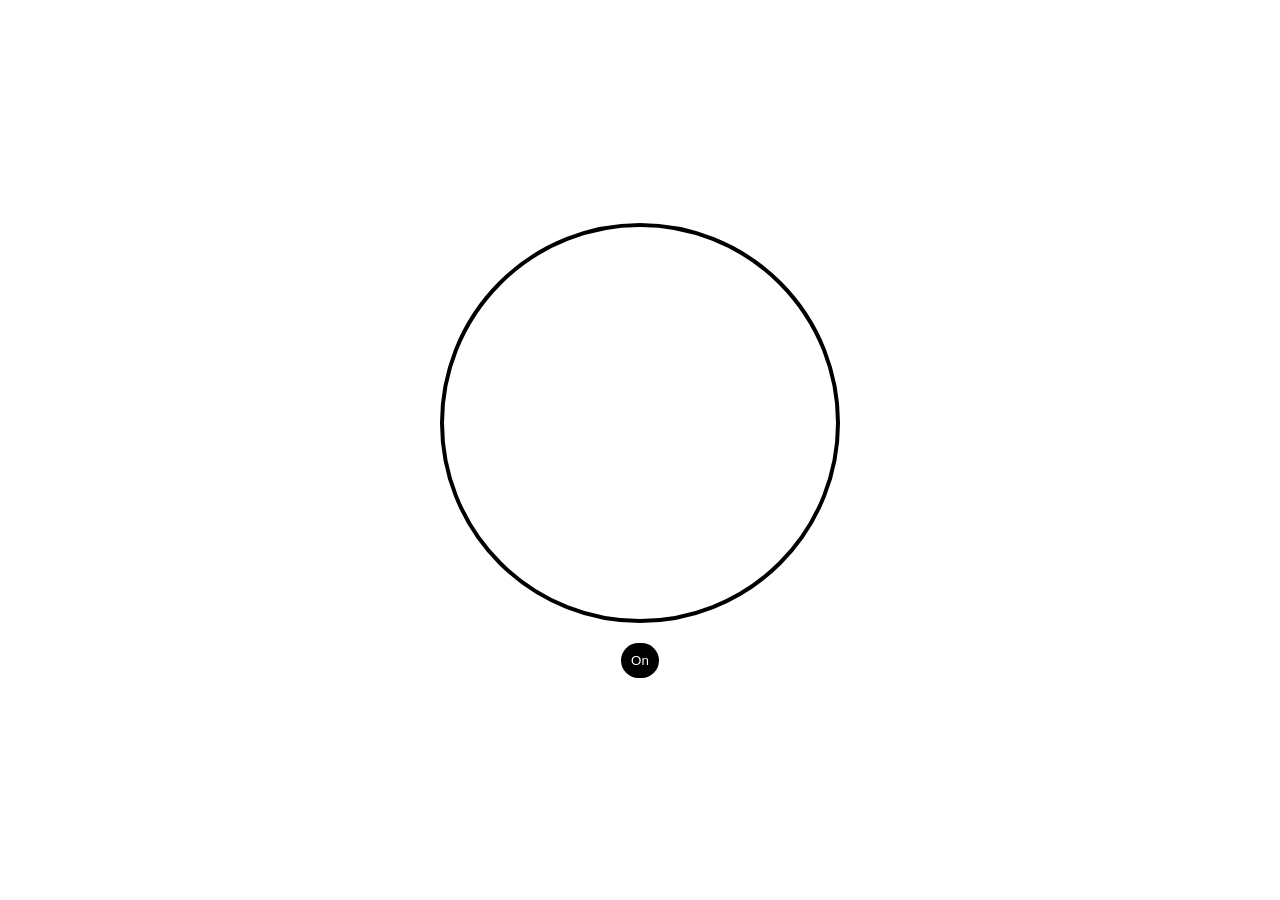
<file: bulp-project/index.html>
<!doctype html>
<html lang="en">
  <head>
    <meta charset="UTF-8" />
    <meta name="viewport" content="width=device-width, initial-scale=1.0" />
    <title>Bulp On-Off</title>
    <link rel="stylesheet" href="style.css" />
  </head>
  <body>

    <main>
      <div class="bulp"></div>
      <button>On</button>

    </main>


    <script src="script.js"></script>
  </body>
</html>
</file>
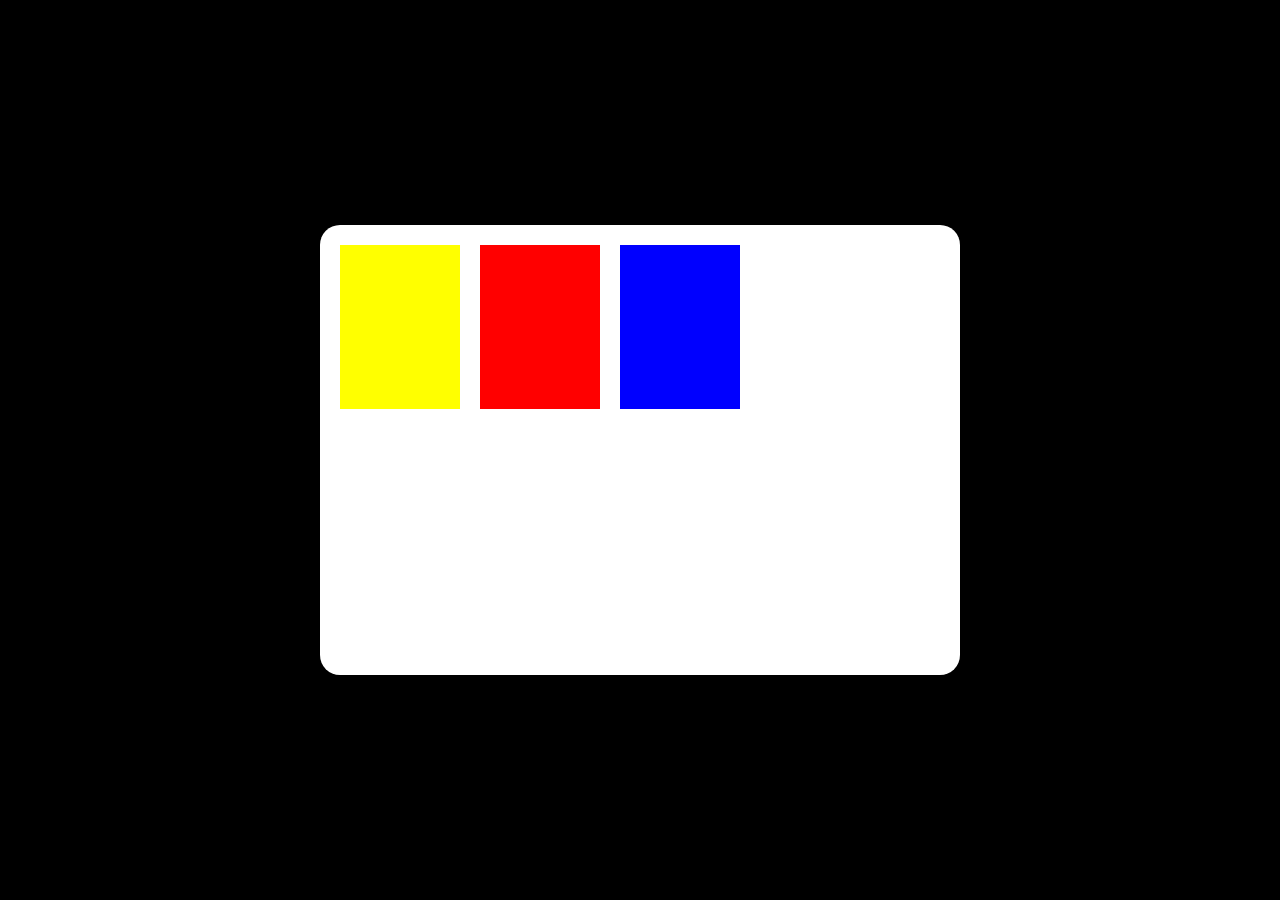
<file: day-3-box-color-change/index.html>
<!doctype html>
<html lang="en">
  <head>
    <meta charset="UTF-8" />
    <meta name="viewport" content="width=device-width, initial-scale=1.0" />
    <title>Document</title>
    <link rel="stylesheet" href="style.css" />
  </head>
  <body>
    <main>
      <div class="box box1"></div>
      <div class="box box2"></div>
      <div class="box box3"></div>
    </main>

    <script src="script.js"></script>
  </body>
</html>
</file>
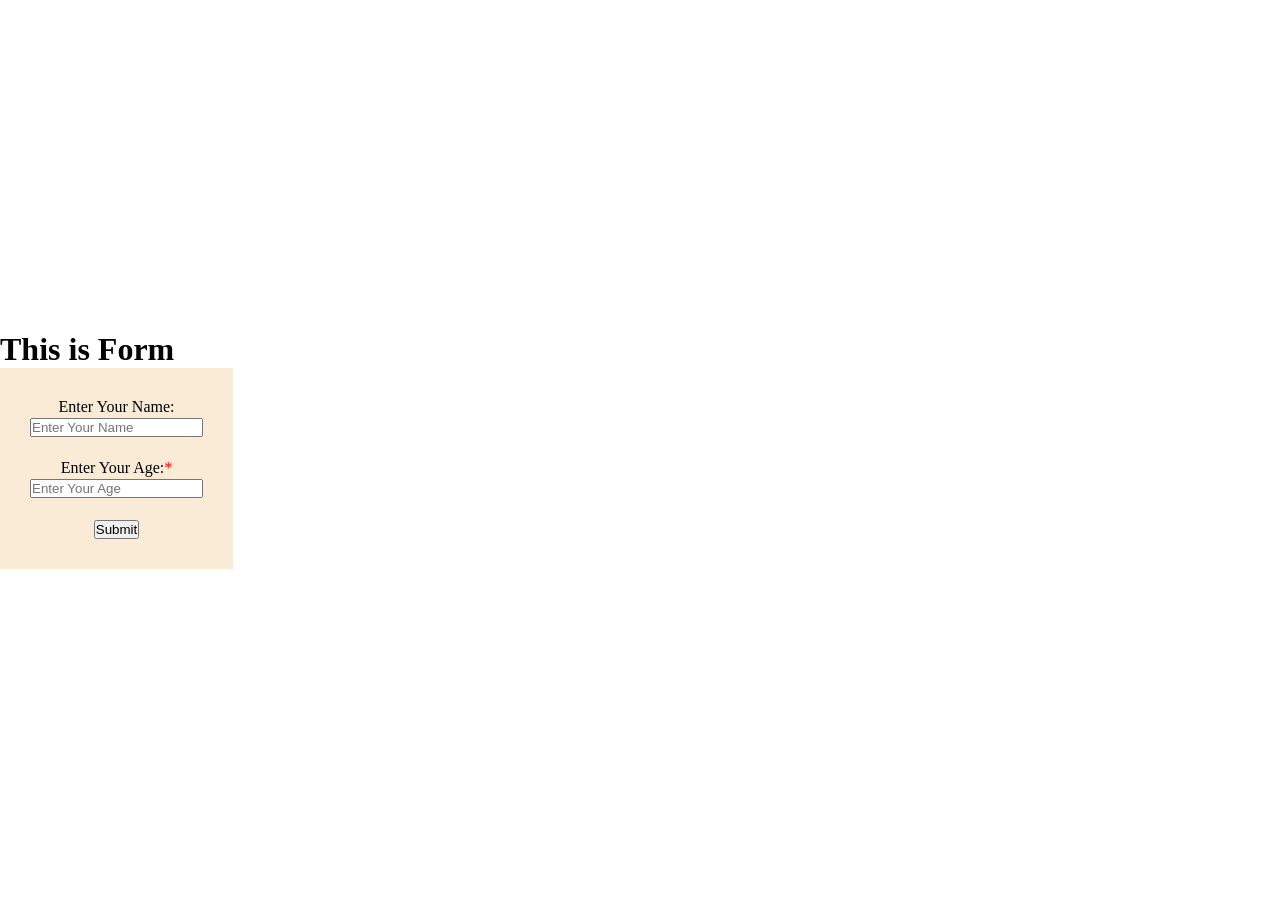
<file: day-4-form-project/index.html>
<!DOCTYPE html>
<html lang="en">
<head>
    <meta charset="UTF-8">
    <meta name="viewport" content="width=device-width, initial-scale=1.0">
    <title>Form</title>
    <link rel="stylesheet" href="style.css">
</head>
<body>
    <main>
        <h1>This is Form</h1>
        <form>
            <span>Enter Your Name:</span>
            <input id="name" type="text" placeholder="Enter Your Name">
        </br>
            <span>Enter Your Age:<span id="red">*</span></span>
            <input id="age" type="number" placeholder="Enter Your Age" required>
    </br>
            <button>Submit</button>
        </form>


        <div class="users">
            
        </div>

    </main>
    

    <script src="script.js"></script>
</body>
</html>
</file>
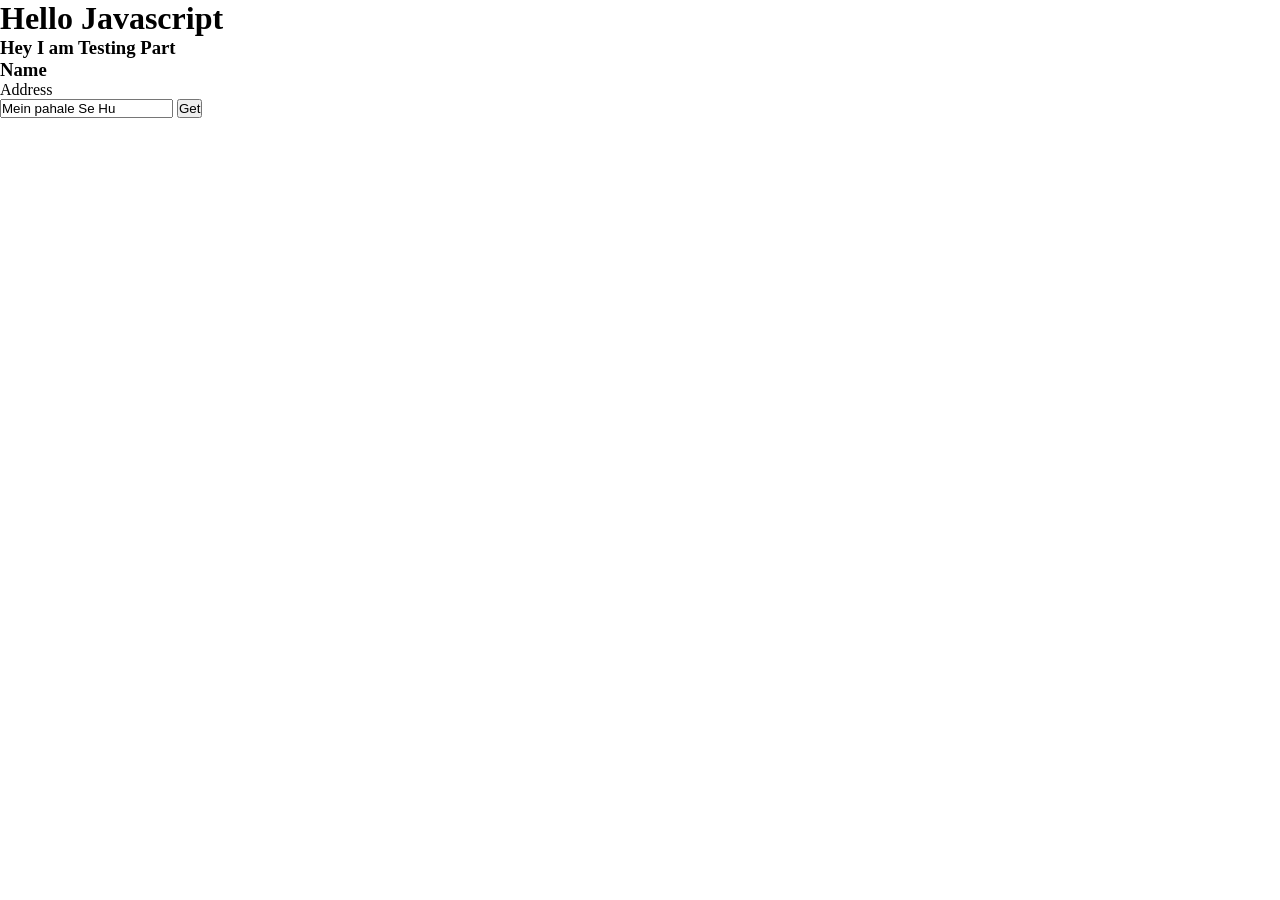
<file: dom-day-3/index.html>
<!doctype html>
<html lang="en">
  <head>
    <meta charset="UTF-8" />
    <meta name="viewport" content="width=device-width, initial-scale=1.0" />
    <title>Document</title>
    <link rel="stylesheet" href="style.css" />
  </head>
  <body>


    <main>
      <h1>Hello Javascript</h1>


      <div>
        <h3 id="id1" class="c1 c2 c3">
            Hey I am Testing Part
        </h3>
      </div>


      <!-- User Card -->
       <div id="user_card" data-user-id="o123" >
        <h3>Name</h3>
        <p>Address</p>
       </div>

       <div>
        <input value="Mein pahale Se Hu" type="text" placeholder="Enter Some Value">
        <button>Get</button>
       </div>

    </main>

    <!-- <footer></footer> -->


    <script src="script.js"></script>
  </body>
</html>
</file>
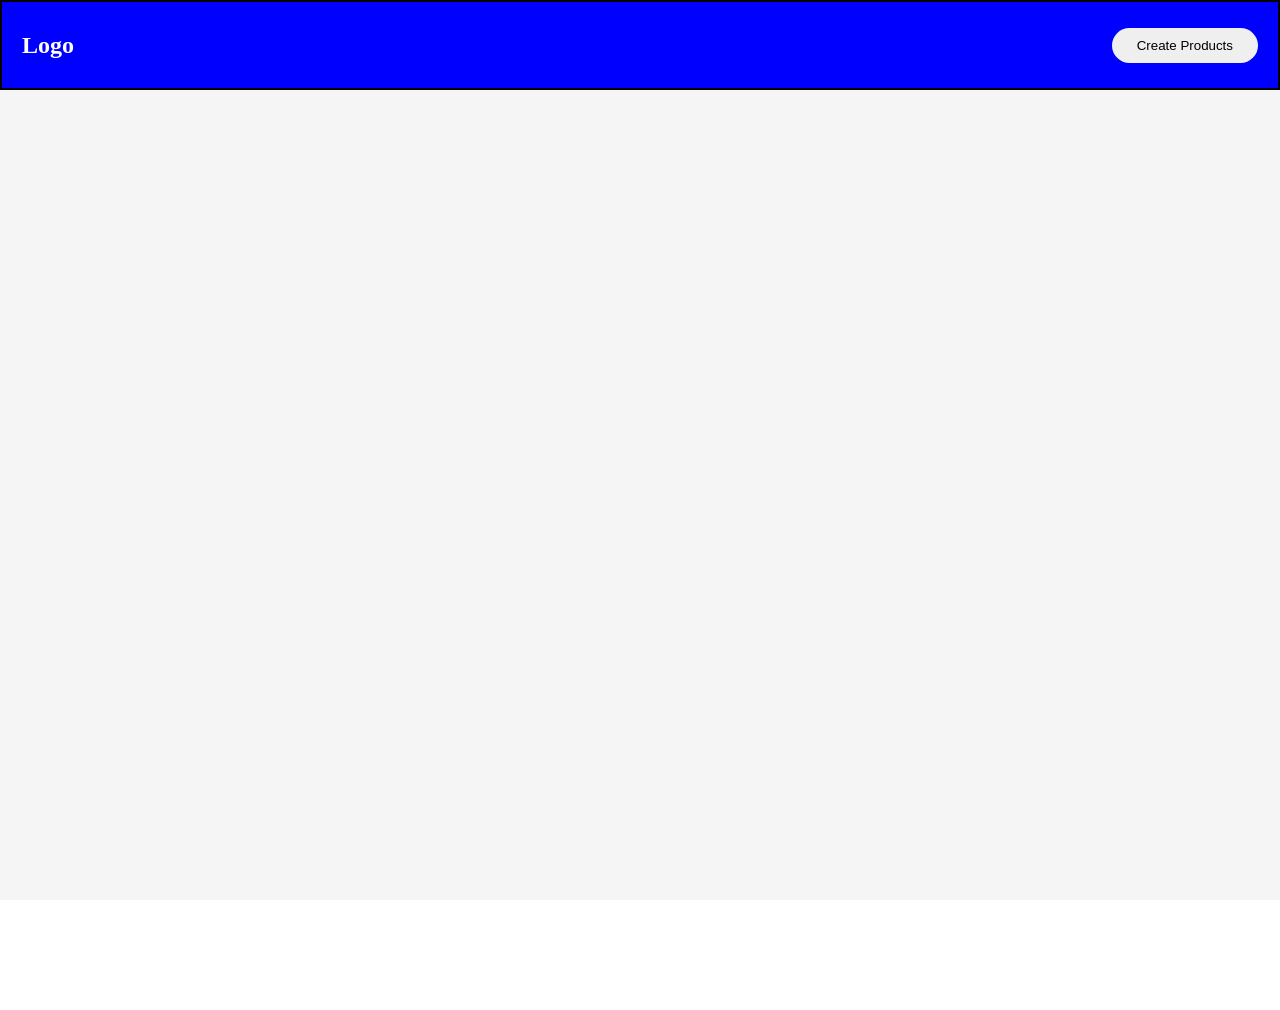
<file: ecom-project/index.html>
<!DOCTYPE html>
<html lang="en">
<head>
    <meta charset="UTF-8">
    <meta name="viewport" content="width=device-width, initial-scale=1.0">
    <title>E-Com</title>
    <link rel="stylesheet" href="style.css">
</head>
<body>
    <main>
        <!-- <h1>Ecommerce</h1> -->
         <nav>
            <h1>Logo</h1>
            <button id="create">Create Products</button>
         </nav>

       <div class="products">
        <!-- <div class="product-card">
           
            <div class="img">
                <img src="https://images.unsplash.com/photo-1542291026-7eec264c27ff?fm=jpg&q=60&w=3000&auto=format&fit=crop&ixlib=rb-4.1.0&ixid=M3wxMjA3fDB8MHxzZWFyY2h8Mnx8c2hvZXN8ZW58MHx8MHx8fDA%3D" alt="Shoes-Image">
            </div>

            <div class="text">
                <h3>Name</h3>
                <p>Description</p>
                <p>Price</p>
            </div>

            <div class="btns">
                <button id="update">Update</button>
                <button id="delete">Delete</button>
            </div>


        </div> -->
       </div>


       <div class="forms">
        <h1 class="top" id="close"> X </h1>
        <form>
            <h1>Create Products</h1>
            <input type="text" placeholder="Enter Proudct Name"> 
            <input type="text" placeholder="Enter product Description">
            <input type="number" placeholder="Enter Product Price">
            <input type="url" placeholder="Enter Product Image Url">
            <button>Submit</button>
        </form>
       </div>


    </main>
    <script src="script.js"></script>
</body>
</html>
</file>
<file: bulp-project/style.css>
*{
    margin: 0;
    padding:0;
    box-sizing:border-box;

} 

html, body{
    height:100%;
    width: 100%;

}
main{
    height: 100%;
    width: 100%;
    display: flex;
    flex-direction: column;
    justify-content: center;
    align-items: center;
    gap: 20px;


}

.bulp{
    height:400px;
    width:400px;
    border-radius:50%;
    border: 4px solid black;

    /* background-color: yellow; */
}

button{
    padding: 10px;
    color:white;
    background-color: rgb(0, 0, 0);
    border-radius: 20px;
    border: none;

}

.light-up{
    background-color: yellow;
    
}
</file>
<file: day-3-box-color-change/style.css>
*{
    margin: 0;
    padding: 0;
    box-sizing: border-box;
}

html, body {
    height: 100%;
    width: 100%;
    background-color: black;
    display: flex;
    justify-content: center;
    align-items: center;
}

main{
    padding:20px;
    height: 50%;
    width: 50%;
    border-radius: 20px;
    background-color: white;
    gap: 20px;
    display: flex;

}

.box{
    height: 40%;
    width: 20%;
    background-color: red;
    
}
</file>
<file: day-4-form-project/style.css>
*{
    margin: 0;
    padding: 0;
    box-sizing: border-box;
}

html, body {
    height: 100%;
    width: 100%;
    display: flex;
    justify-content: space-between;
    align-items: center;


}

main{

}

form{
    background-color: antiquewhite;
    padding: 30px;
    gap: 2px;
    justify-content: space-evenly;
    display: flex;
    flex-direction: column;
    align-items: center;

}

#red{
    color: red
    ;
}
</file>
<file: dom-day-3/style.css>
*{
   margin: 0;
   padding: 0;
   box-sizing: border-box;
}
html, body {
    height: 100%;
    width: 100%;
    
}
</file>
<file: ecom-project/style.css>
*{
    margin: 0;
    padding: 0;
    box-sizing: border-box;

}

html, body {
    height: 100%;
    width: 100%;
    /* background-color: black; */
    font-family: 'Times New Roman', Times, serif;
}

main{
    height: 100%;
    width: 100%;
    background-color: whitesmoke;

}

nav{
    height: 10%;
    width: 100%;
    display: flex;
    justify-content: space-between;
    align-items: center;
    border: 2px solid black;
    background-color: blue;
    color: white;
    padding: 20px;
    margin-bottom: 20px;
}
.text{
    display: flex;
    flex-direction: column;
    gap:5px;
}
button{
    padding: 10px 25px;
    border: none;
    border-radius: 25px;
    cursor: pointer;

}

.products{
    display: flex;
    height: 100%;
    width: 100%;

}

.product-card{
    padding: 10px;
    height: 40%;
    width: 25%;
    display: flex;
    flex-direction: column;
    gap: 10px;
    border-radius: 10px;
    border: 1px solid black;
    background-color: white;
    box-shadow: 3px 0px 20px black;
}

.img{
    height: 70%;
    width: 100%;
}

.img img{
    height: 100%;
    width: 100%;
    object-fit: cover;
    border-radius: 10px;
}

.btns{
    display: flex;
    justify-content: space-between;
    width: 100%;

}

#update {
    background-color: yellow;
}

#delete {
    background-color: red;
    color: white;
}

.forms{
    height: 100%;
    width: 100%;
    background-color: rgba(156, 152, 152, 0.187);
    position: absolute;
    top: 0;
    left: 0;
  justify-content: center;
   align-items: center;
display: none;
flex-direction: column;

}


form {
    width: 50%;
    display: flex;
   flex-direction: column;
   gap: 20px;
   background-color: white;
   padding: 20px;
   border-radius: 15px;
   /* justify-content: center;
   align-items: center; */

}

input {
    padding: 10px;
    border: 1px solid #ccc;
    border-radius: 10px;
    outline: none;

}

.forms .top {
    display: flex;
    width: 50px;
    color: rgb(247, 0, 0);
    font-size: 40px;
    justify-content: space-between;

}
</file>
